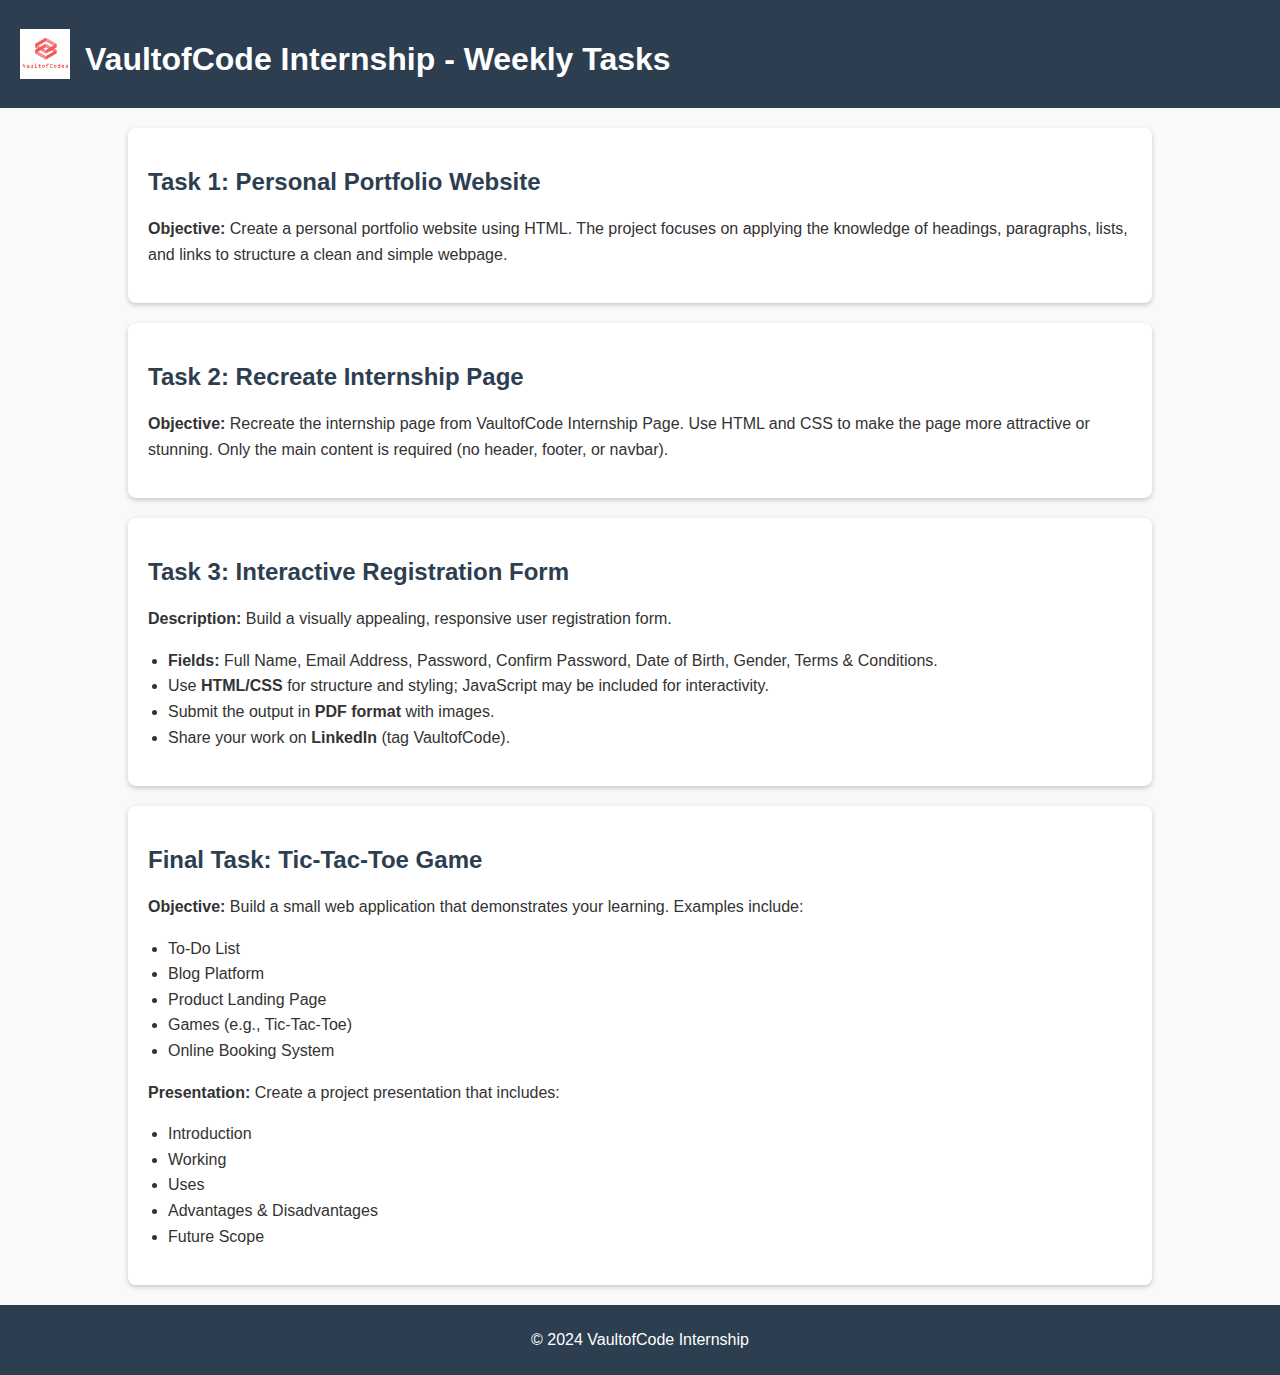
<file: index.html>
<!DOCTYPE html>
<html lang="en">
<head>
    <meta charset="UTF-8">
    <meta name="viewport" content="width=device-width, initial-scale=1.0">
    <title>VaultofCode Internship Tasks</title>
    <link rel="icon" href="./vaultofcode.webp" type="image">
    <link rel="stylesheet" href="styles.css">
</head>
<body>
    <!-- Header -->
    <header>
        <img src="./vaultofcode.webp" alt="logo">
        <h1>VaultofCode Internship - Weekly Tasks</h1>
    </header>

    <!-- Main Content -->
    <section class="container">
        <article class="task">
            <h2 id="task1"><a href="./WEEK 1/week1.html">Task 1: Personal Portfolio Website</a></h2>
            <p>
                <strong>Objective:</strong> Create a personal portfolio website using HTML. The project focuses on applying the knowledge of headings, paragraphs, lists, and links to structure a clean and simple webpage.
            </p>
        </article>

        <article class="task">
            <h2 id="task2"><a href="./WEEK 2/week2.html">Task 2: Recreate Internship Page</a></h2>
            <p>
                <strong>Objective:</strong> Recreate the internship page from VaultofCode Internship Page.
                Use HTML and CSS to make the page more attractive or stunning. Only the main content is required (no header, footer, or navbar). 
            </p>
        </article>

        <article class="task">
            <h2 id="task3"><a href="./WEEK 3(mini project)/form/registration.html">Task 3: Interactive Registration Form</a></h2>
            <p>
                <strong>Description:</strong> Build a visually appealing, responsive user registration form.
            </p>
            <ul>
                <li><strong>Fields:</strong> Full Name, Email Address, Password, Confirm Password, Date of Birth, Gender, Terms & Conditions.</li>
                <li>Use <strong>HTML/CSS</strong> for structure and styling; JavaScript may be included for interactivity.</li>
                <li>Submit the output in <strong>PDF format</strong> with images.</li>
                <li>Share your work on <strong>LinkedIn</strong> (tag VaultofCode).</li>
            </ul>
        </article>

        <article class="task">
            <h2 id="task4"><a href="./WEEK 4(major project)/tictactoe/week4.html">Final Task: Tic-Tac-Toe Game</a></h2>
            <p>
                <strong>Objective:</strong> Build a small web application that demonstrates your learning. Examples include:
            </p>
            <ul>
                <li>To-Do List</li>
                <li>Blog Platform</li>
                <li>Product Landing Page</li>
                <li>Games (e.g., Tic-Tac-Toe)</li>
                <li>Online Booking System</li>
            </ul>
            <p>
                <strong><a class="presentation" href="./WEEK 4(major project)/Tic-Tac-Toe-Web-Game-An-Overview.pptx">Presentation</a>:</strong> Create a project presentation that includes:
                <ul>
                    <li>Introduction</li>
                    <li>Working</li>
                    <li>Uses</li>
                    <li>Advantages & Disadvantages</li>
                    <li>Future Scope</li>
                </ul>
            </p>
        </article>
    </section>

    <!-- Footer -->
    <footer>
        <p>© 2024 VaultofCode Internship</p>
    </footer>
</body>
</html>
</file>
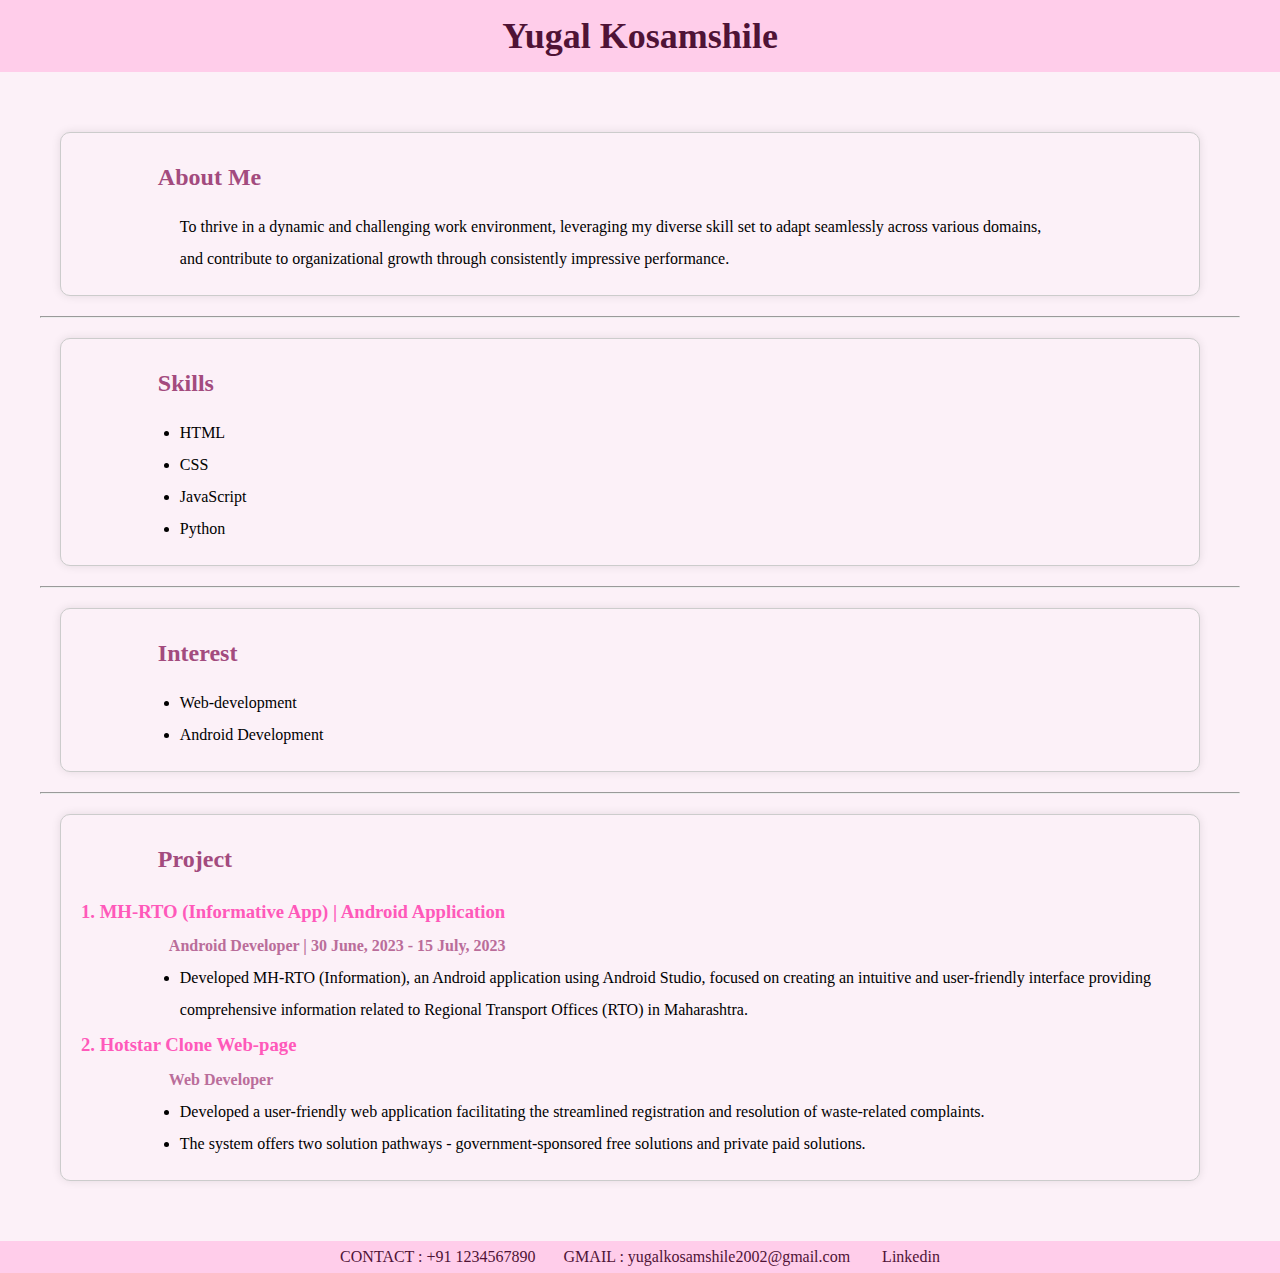
<file: WEEK 1/week1.html>
<!DOCTYPE html>
<html lang="en">

<head>
    <meta charset="UTF-8">
    <meta name="viewport" content="width=device-width, initial-scale=1.0">
    <title>Yugal Kosamshile - Portfolio</title>
    <link rel="stylesheet" href="./style.css">
</head>

<body>
    <header>
        <h1>Yugal Kosamshile</h1>
        <div><a href=""></a></div>
    </header>
    <main>

        <section id="about">
            <h2>About Me</h2>
            <p>To thrive in a
                dynamic and challenging work environment, leveraging my diverse skill set to adapt seamlessly
                across various domains, and contribute to organizational growth through consistently
                impressive performance.
            </p>
        </section>
        <hr>
        <section id="skills">
            <h2>Skills</h2>
            <ul>
                <li>HTML</li>
                <li>CSS</li>
                <li>JavaScript</li>
                <li>Python</li>
            </ul>
        </section>
        <hr>
        <section>
            <h2>Interest</h2>
            <ul>
                <li>Web-development</li>
                <li>Android Development</li>
            </ul>
        </section>
        <hr>
        
        <section id="project">
            <h2>Project</h2>
            <h3>
                <a href="https://github.com/Yugal-kosamshile/RTO-Application"> 1. MH-RTO (Informative App) | Android Application</a>
               </li>
            </h3>
            <h4>Android Developer | 30 June, 2023 - 15 July, 2023</h4>

            <ul>
                <li>Developed MH-RTO (Information), an Android application using Android Studio, focused
                    on creating an intuitive and user-friendly interface providing comprehensive information
                    related to Regional Transport Offices (RTO) in Maharashtra.</li>
            </ul>
            <h3>
                <a href="https://github.com/Yugal-kosamshile/Hotstar_Clone_Website">2. Hotstar Clone Web-page</a>
            </h3>
            <h4>Web Developer</h4>
            <ul>
                <li>Developed a user-friendly web application facilitating the streamlined registration and
                    resolution of waste-related complaints.</li>
                <li>The system offers two solution pathways -
                    government-sponsored free solutions and private paid solutions.
                </li>
        </section>
    </main>

    <footer>
        <p>CONTACT : +91 1234567890 &emsp;&nbsp; GMAIL : yugalkosamshile2002@gmail.com
            &emsp; &nbsp; <a style="color: #4f1336;" href="https://www.linkedin.com/in/yugal-kosamshile-29a03a2">
               Linkedin</a>
        </p>
    </footer>

</body>

</html>
</file>
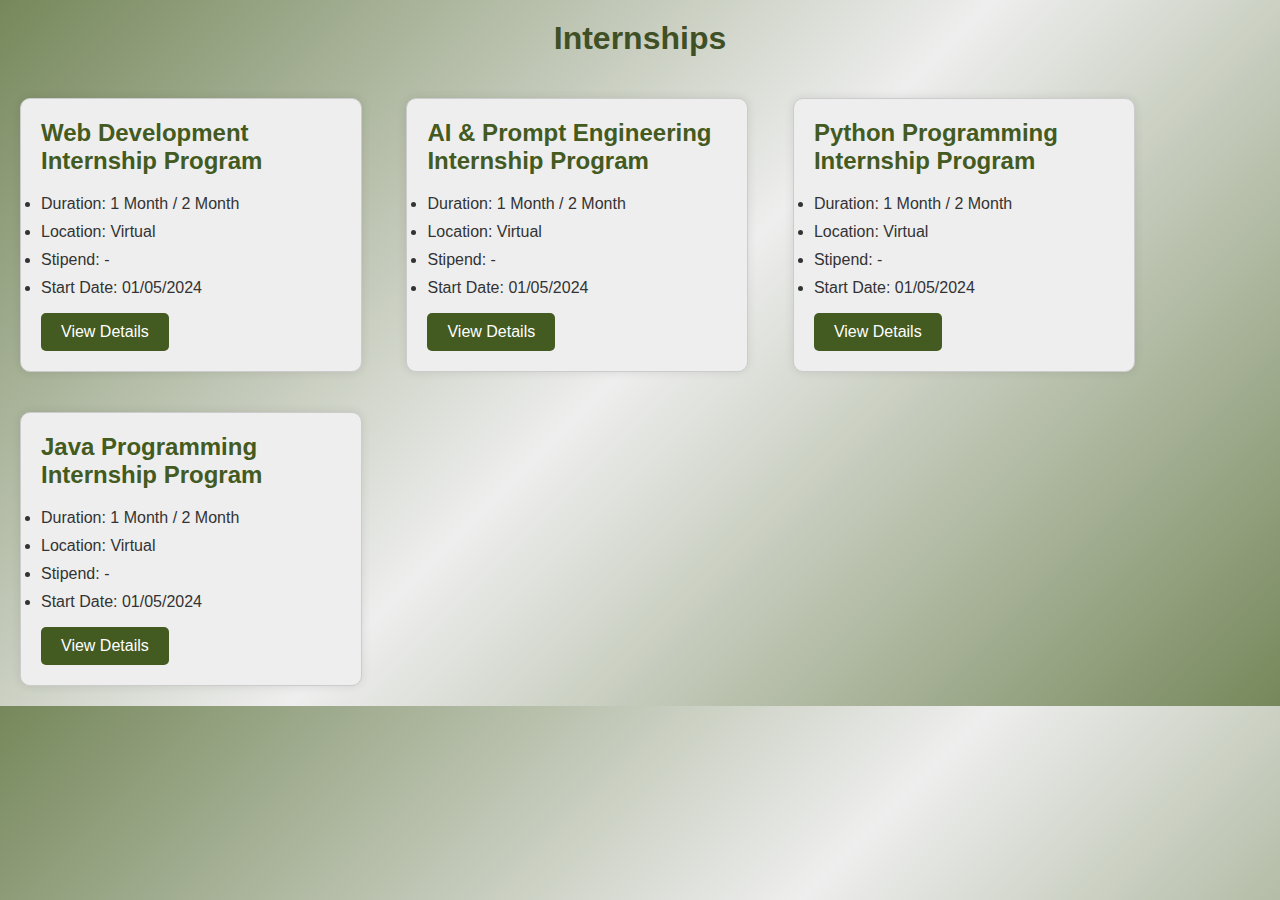
<file: WEEK 2/week2.html>
<!DOCTYPE html>
<html lang="en">
<head>
    <meta charset="UTF-8">
    <meta name="viewport" content="width=device-width, initial-scale=1.0">
    <title>Internships</title>
    <link rel="stylesheet" href="style.css">
</head>
<body>
    <h1>Internships</h1>
    <div class="internship">
        <h2>Web Development Internship Program</h2>
        <ul>
            <li>Duration: 1 Month / 2 Month</li>
            <li>Location: Virtual</li>
            <li>Stipend: -</li>
            <li>Start Date: 01/05/2024</li>
        </ul>
        <a href="https://www.vaultofcodes.in/courses/474992" class="btn">View Details</a>
    </div>
    <div class="internship">
        <h2>AI & Prompt Engineering Internship Program</h2>
        <ul>
            <li>Duration: 1 Month / 2 Month</li>
            <li>Location: Virtual</li>
            <li>Stipend: -</li>
            <li>Start Date: 01/05/2024</li>
        </ul>
        <a href="https://www.vaultofcodes.in/courses/475003" class="btn">View Details</a>
    </div>
    <div class="internship">
        <h2>Python Programming Internship Program</h2>
        <ul>
            <li>Duration: 1 Month / 2 Month</li>
            <li>Location: Virtual</li>
            <li>Stipend: -</li>
            <li>Start Date: 01/05/2024</li>
        </ul>
        <a href="https://www.vaultofcodes.in/courses/474994" class="btn">View Details</a>
    </div>
    <div class="internship">
        <h2>Java Programming Internship Program</h2>
        <ul>
            <li>Duration: 1 Month / 2 Month</li>
            <li>Location: Virtual</li>
            <li>Stipend: -</li>
            <li>Start Date: 01/05/2024</li>
        </ul>
        <a href="https://www.vaultofcodes.in/courses/474999" class="btn">View Details</a>
    </div>
</body>
</html>
</file>
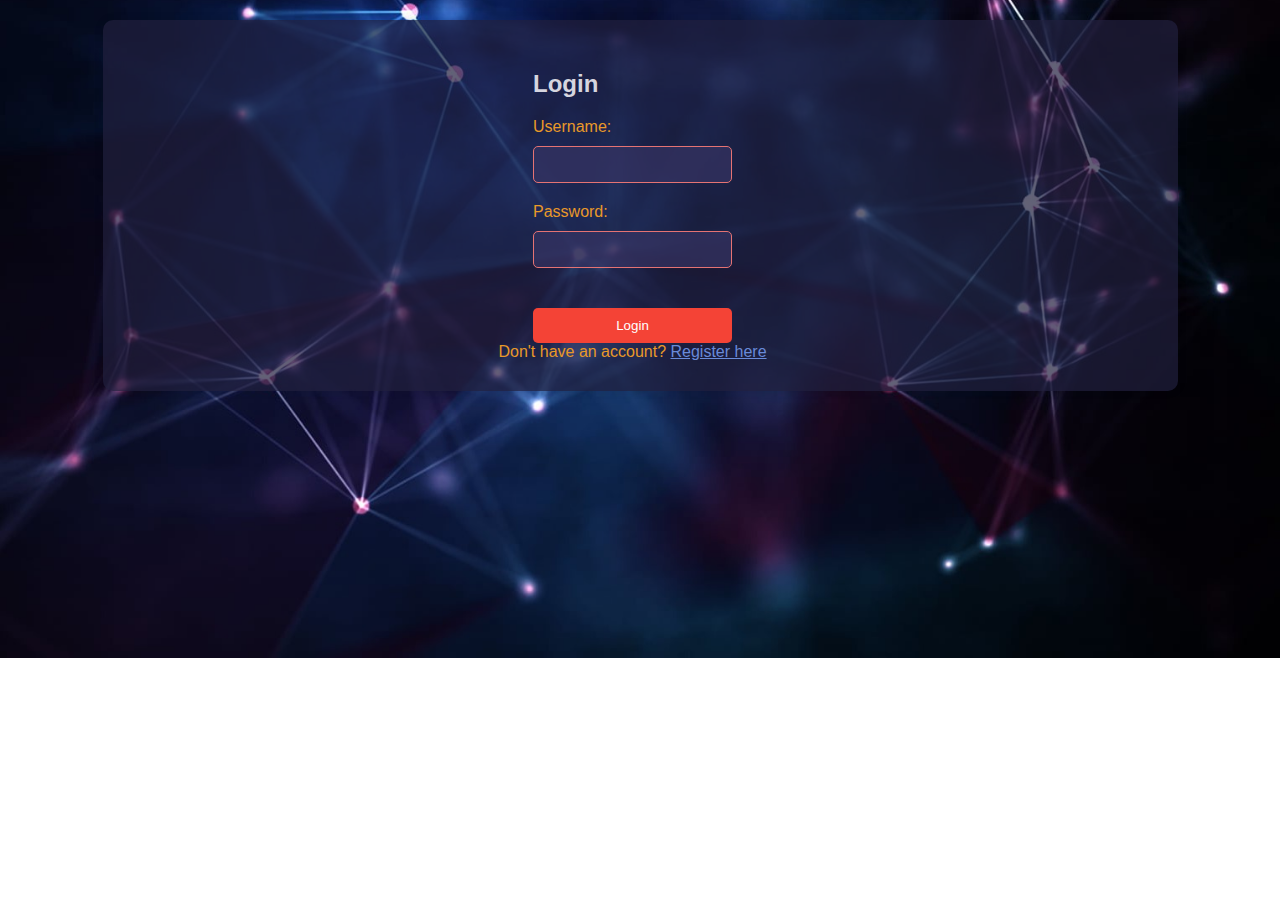
<file: WEEK 3(mini project)/form/login.html>
<!DOCTYPE html>
<html lang="en">
<head>
  <meta charset="UTF-8">
  <meta name="viewport" content="width=device-width, initial-scale=1.0">
  <title>Login Page</title>
  <link rel="stylesheet" href="styles.css">
  <style>
  .signup-link{
    color: #e99929;
  }
  a{
      color: #698ad9;
    }
  </style>
</head>
<body>
  <div class="container">
    <form class="login-form" action="login.php" method="POST">
      <h2>Login</h2>
      <div class="form-group">
        <label for="username">Username:</label>
        <input type="text" id="username" name="username" required>
      </div>
      <div class="form-group">
        <label for="password">Password:</label>
        <input type="password" id="password" name="password" required>
      </div>
      <button type="submit">Login</button>
    </form>
    <div class="signup-link">
      Don't have an account? <a href="registration.html">Register here</a>
    </div>
  </div>
</body>
</html>
</file>
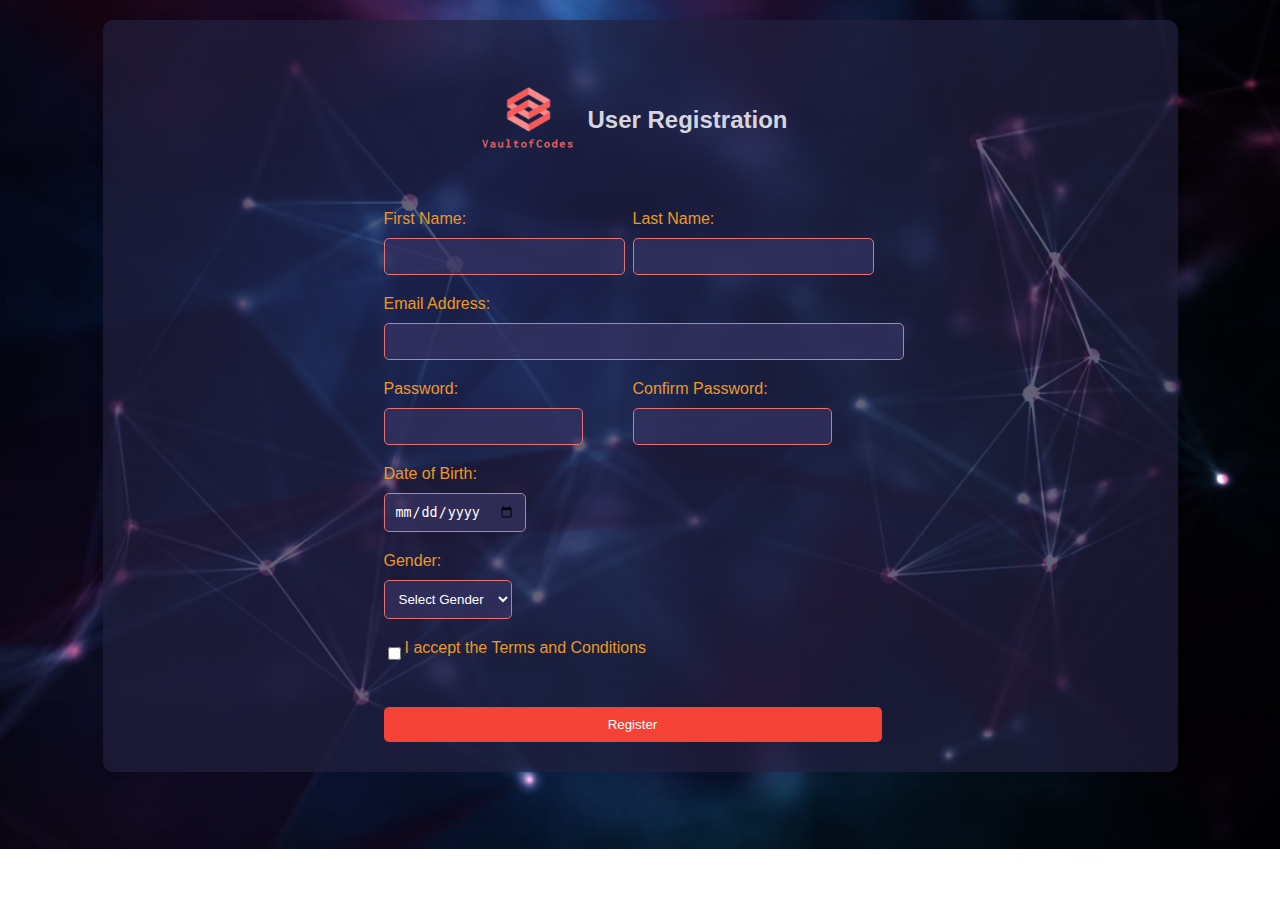
<file: WEEK 3(mini project)/form/registration.html>
<!DOCTYPE html>
<html lang="en">
<head>
    <meta charset="UTF-8">
    <meta name="viewport" content="width=device-width, initial-scale=1.0">
    <title>User Registration Form</title>
    <link rel="stylesheet" href="styles.css">
</head>
<body>
    <div class="container">
        <h2><img src="logo.png" alt="Logo" class="logo"> User Registration</h2>
        <form id="registrationForm" action="#" method="post">
            <div class="form-group">
                <div class="name-group">
                    <div>
                        <label for="firstName">First Name:</label>
                        <input type="text" id="firstName" name="firstName" required>
                    </div>
                    <div>
                        <label for="lastName">Last Name:</label>
                        <input type="text" id="lastName" name="lastName" required>
                    </div>
                </div>
            </div>
            <div class="form-group">
                <label for="email">Email Address:</label>
                <input type="email" id="email" name="email" required>
            </div>
            <div class="form-group">
                <div class="password-group">
                    <div>
                        <label for="password">Password:</label>
                        <input type="password" id="password" name="password" required>
                    </div>
                    <div>
                        <label for="confirmPassword">Confirm Password:</label>
                        <input type="password" id="confirmPassword" name="confirmPassword" required>
                    </div>
                </div>
            </div>
            <div class="form-group">
                <label for="dob">Date of Birth:</label>
                <input type="date" id="dob" name="dob" required>
            </div>
            <div class="form-group">
                <label for="gender">Gender:</label>
                <select id="gender" name="gender" required>
                    <option value="">Select Gender</option>
                    <option value="male">Male</option>
                    <option value="female">Female</option>
                    <option value="other">Other</option>
                </select>
            </div>
            <div class="form-group checkbox-group">
                <input type="checkbox" id="terms" name="terms" required>
                <label for="terms">I accept the Terms and Conditions</label>
            </div>
            <button type="submit" id="submitBtn">Register</button>
        </form>
        <script>
            document.getElementById("registrationForm").addEventListener("submit", function (event) {
                event.preventDefault(); 
                window.location.href = "success.html";
            });
        </script>
</body>
</html>
</file>
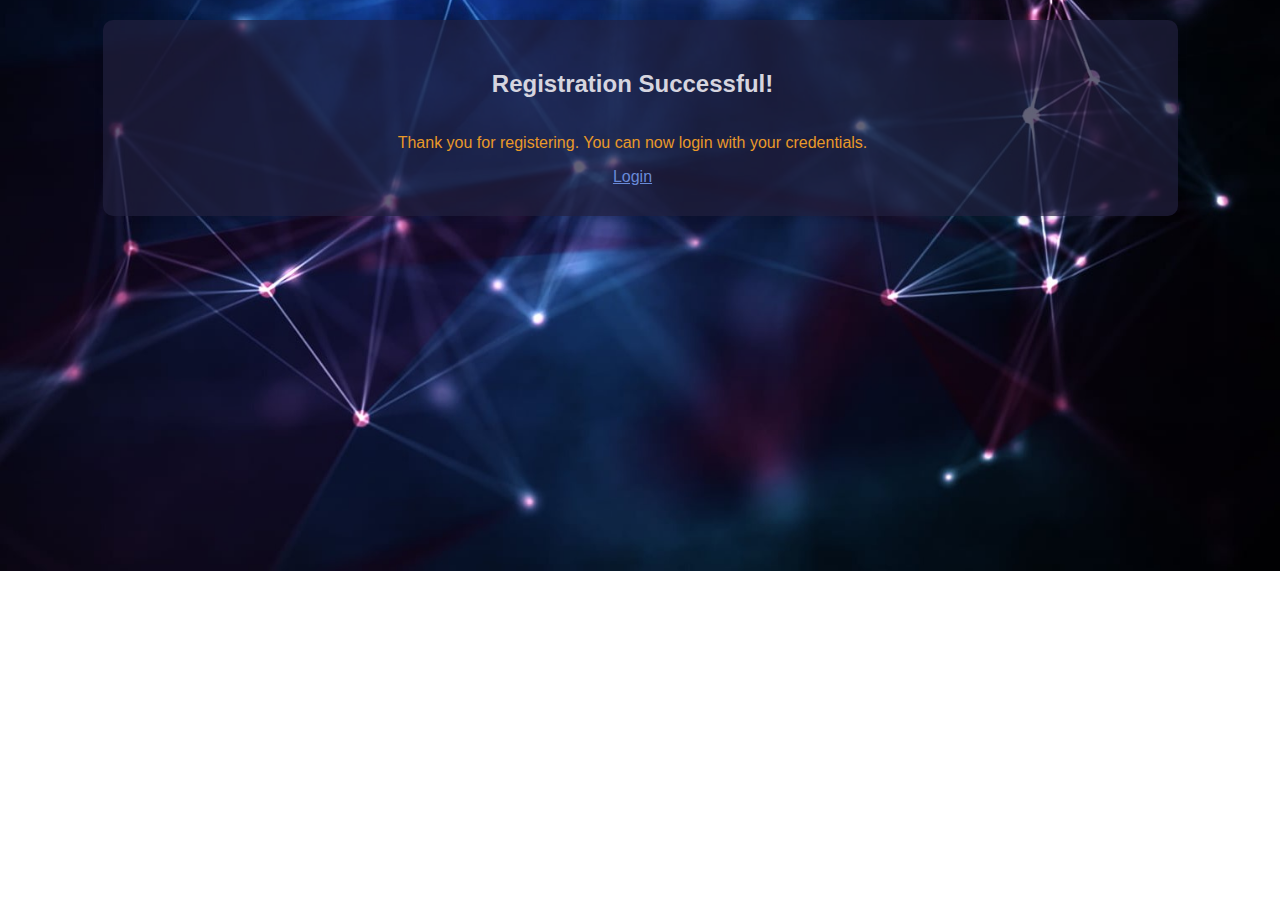
<file: WEEK 3(mini project)/form/success.html>
<!DOCTYPE html>
<html lang="en">
<head>
  <meta charset="UTF-8">
  <meta name="viewport" content="width=device-width, initial-scale=1.0">
  <title>Registration Successful</title>
  <link rel="stylesheet" href="styles.css">
  <style>
    p{
      color: #e99929;
    }
    
    a{
      color: #698ad9;
    }
  
  </style>
</head>
<body>
  <div class="container">
    <h2>Registration Successful!</h2>
    <p>Thank you for registering. You can now login with your credentials.</p>
    <a href="login.html">Login</a>
  </div>
</body>
</html>
</file>
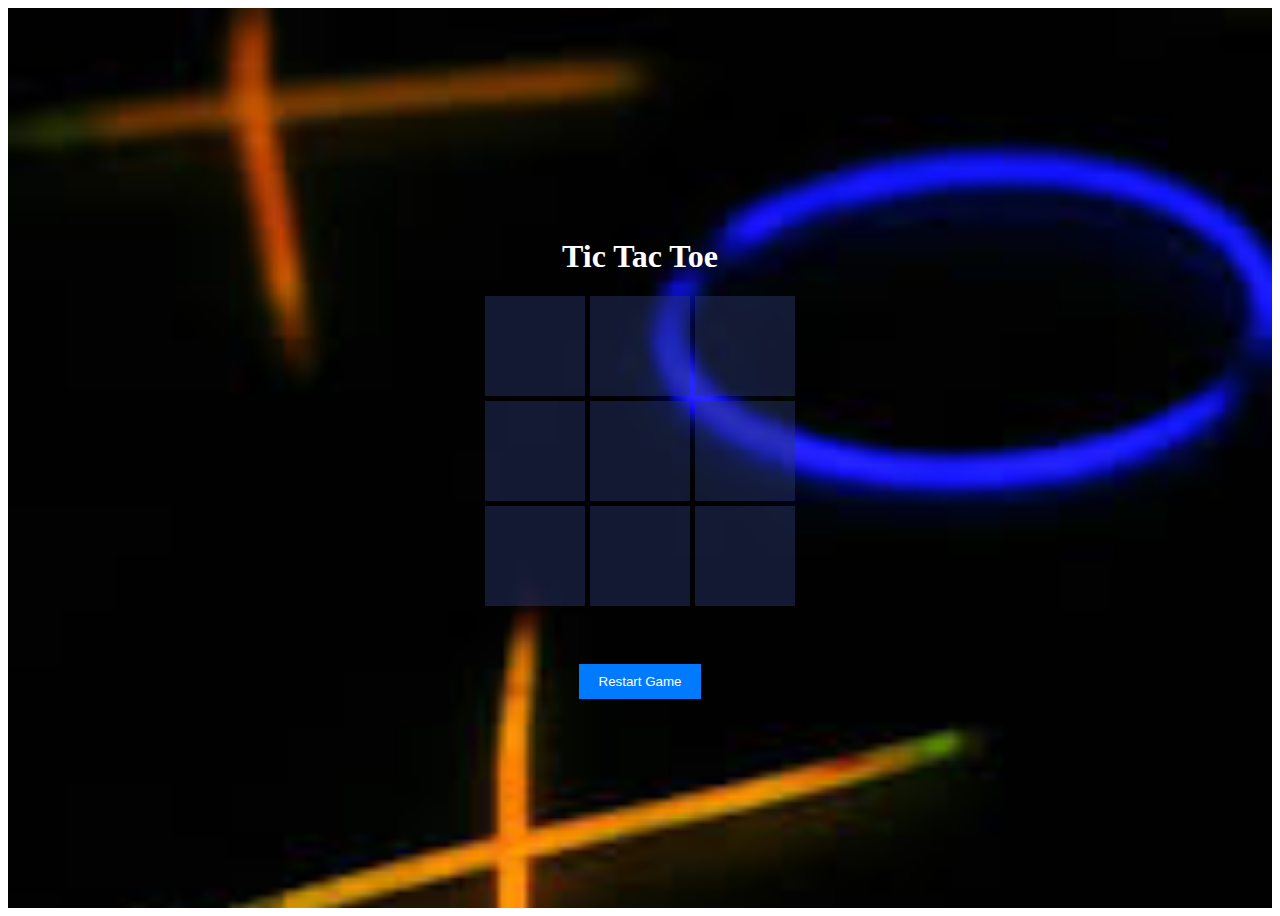
<file: WEEK 4(major project)/tictactoe/week4.html>
<!DOCTYPE html>
<html lang="en">

<head>
  <meta charset="UTF-8">
  <meta name="viewport" content="width=device-width, initial-scale=1.0">
  <title>Tic Tac Toe</title>
  <link rel="stylesheet" href="styles.css">
</head>

<body>
  <div class="container">
    <h1>Tic Tac Toe</h1>
    <div id="gameBoard" class="game-board">
      <div class="cell" data-cell-index="0"></div>
      <div class="cell" data-cell-index="1"></div>
      <div class="cell" data-cell-index="2"></div>
      <div class="cell" data-cell-index="3"></div>
      <div class="cell" data-cell-index="4"></div>
      <div class="cell" data-cell-index="5"></div>
      <div class="cell" data-cell-index="6"></div>
      <div class="cell" data-cell-index="7"></div>
      <div class="cell" data-cell-index="8"></div>
    </div>
    <p id="gameStatus" class="game-status"></p>
    <button id="restartBtn" class="restart-btn">Restart Game</button>
  </div>
  <script src="script.js"></script>
</body>

</html>
</file>
<file: WEEK 1/style.css>
*{
    margin: 0;
    padding: 0;
    box-sizing: border-box;

}
body{
    font-family: 'Times New Roman', Times, serif;
    line-height: 2.0;
   background-color: #fcf1f8;
    color: black;
    margin: 0px;

}
header{
    background-color: #FFCDEA;
    margin: 0;
    color: #4f1336;
    text-align: center;
}
header h1{
    font-size: 36px;
}
main{
    margin: 20px;
    padding: 20px;
    background-image:url(https://images.unsplash.com/photo-1579547621115-c3a18faa2980?w=400&auto=format&fit=crop&q=60&ixlib=rb-4.0.3&ixid=M3wxMjA3fDB8MHxzZWFyY2h8MTE2fHxwb3J0Zm9saW8lMjBiYWNrZ3JvdW5kfGVufDB8fDB8fHww);
    background-position: center center;
    background-repeat: no-repeat; 
    background-attachment: fixed;
    background-size: cover;
    border-radius: 130px;
    box-shadow:0 2px 5px rgba(0,0,0,0,1);
}
#about p{
    width: 80%;
    margin-left: 9%;
}
li{
    margin-left: 9%;
}
section{
    margin-bottom: 30px;
    display: inline-block;
    vertical-align: top;
    border: 1px solid #ccc;
    border-radius: 10px;
    margin: 20px;
    padding: 20px;
    background-color: #fcf1f8; 
    width: 95%;
    box-shadow: 0 0 10px rgba(0, 0, 0, 0.1); 
    
}

section h2{
    font-size: 24px;
    margin-bottom: 10px;
    
}
a{
    color: #ff59ba;
    text-decoration: none;
}
h2{
    margin-left: 7%;
    color: #a34b7e;
}
h4{
    margin-left: 8%;
    color: #ba6d9a;
}
footer{
        background-color:#FFCDEA ;
        margin: 0;
        color: #4f1336;
        text-align: center;
}
</file>
<file: WEEK 2/style.css>
body {
    font-family: Arial, sans-serif;
    margin: 0;
    padding: 0;
    background: linear-gradient(135deg, #76885B, #EEEEEE, #76885B); /* Gradient background */
}

h1 {
    text-align: center;
    margin-top: 20px;
    color: #3f5026; /* Olive green color */
}

.internship {
    display: inline-block;
    vertical-align: top;
    border: 1px solid #ccc;
    border-radius: 10px;
    margin: 20px;
    padding: 20px;
    background-color: #EEEEEE; /* Box background color */
    max-width: 300px;
    box-shadow: 0 0 10px rgba(0, 0, 0, 0.1); /* Box shadow */
    transition: all 0.3s ease;
}

.internship:hover {
    transform: translateY(-5px); /* Hover effect */
}

.internship h2 {
    margin-top: 0;
    color: #435a21; /* Olive green color */
}

.internship ul {
    list-style: none;
    padding: 0;
}

.internship li {
    margin-bottom: 10px;
    color: #333; /* Dark gray color */
    list-style-type: disc; /* Use circle bullets */
}

.btn {
    padding: 10px 20px;
    background-color: #435a21; /* Olive green color */
    color: #fff;
    border: none;
    border-radius: 5px;
    cursor: pointer;
    transition: background-color 0.3s ease;
    text-decoration: none; /* Remove underline */
    display: inline-block; /* Ensure proper display */
}

.btn:hover {
    background-color: #577047; /* Darker olive green color on hover */
}
</file>
<file: WEEK 3(mini project)/form/styles.css>
body {
    font-family: Arial, sans-serif;
    background-image: url('bc.jpg');
    background-size: cover; 
    background-repeat: no-repeat; 
    background-position: center; 
}
.container {
    max-width: 1000px;
    margin: 20px auto;
    padding: 30px;
    padding-right: 45px;
    background: rgba(33, 31, 61, 0.7); 
    border-radius: 10px;
    box-shadow: 0 0 10px rgba(0, 0, 0, 0.1);
    display: flex;
    flex-direction: column;
    align-items: center;
}
h2 {
    text-align: center;
    color: #d6d5df;
    display: flex;
    align-items: center;
}
.logo {
    width: 100px;
    margin-right: 10px;
}
.form-group {
    margin-bottom: 20px;
    margin-top: 20px;
}
.name-group {
    display: flex;
    justify-content: space-between;
}
.name-group > div {
    flex: 1;
    margin-right: 40px; 
}
.password-group {
    display: flex;
    justify-content: space-between;
}
.password-group > div {
    flex: 1;
    margin-right: 40px;
}
.name-group label,
.password-group label,
.form-group label {
    display: block;
    margin-bottom: 10px; 
    color: #e99929; 
}
.checkbox-group {
    display: flex;
    align-items: center;
}
.checkbox-group label {
    margin-right: 10px;
}
.checkbox-group input[type="checkbox"] {
    margin-right: 4px;
}
.form-group input[type="text"],
.form-group input[type="password"],
.form-group input[type="date"],
.form-group select {
    width: cal(100%-2px);
    padding: 10px;
    border: 1px solid #E57373; 
    border-radius: 5px;
    background: rgba(54, 51, 99, 0.7);
    color: white;
}
.form-group input[type="email"]{
    width: 100%;
    padding: 10px;
    border: 1px solid #E57373; 
    border-radius: 5px;
    background: rgba(54, 51, 99, 0.7);
    color: white;
}
.name-group input[type="text"] {
    width: 100%;
    padding-right: 20px;
    border: 1px solid #E57373;
    border-radius: 5px;
    background: rgba(54, 51, 99, 0.7);
    color: white;
}
button {
    width: 100%;
    padding: 10px;
    background-color: #F44336; 
    color: #FFF;
    border: none;
    border-radius: 5px;
    cursor: pointer;
    margin-top: 20px;
}
button:hover {
    background-color: #D32F2F; 
}
.hidden {
    display: none;
}
#successMessage {
    position: fixed;
    top: 50%;
    left: 50%;
    transform: translate(-50%, -50%);
    background-color: #60da3e;
    padding: 20px;
    border-radius: 10px;
    box-shadow: 0 0 10px rgba(0, 0, 0, 0.2);
    z-index: 999;
    display: none;
}
</file>
<file: WEEK 4(major project)/tictactoe/styles.css>
.container {
    background-image: url("bc.jpeg"); /* Set background image */
    background-size: cover; /* Cover the entire container */
    background-position: center; /* Center the background image */
    height: 100vh; 
    display: flex; 
    flex-direction: column; 
    justify-content: center; 
    align-items: center; 
    color: #fff;
  }
   
  .game-board {
    display: grid;
    grid-template-columns: repeat(3, 100px);
    grid-gap: 5px;
    margin-bottom: 10px;
  }
  
  .cell {
    width: 100px;
    height: 100px;
    background-color: #29366f75;
    display: flex;
    align-items: center;
    justify-content: center;
    font-size: 2em;
    cursor: pointer;
  }
  
  .cell:hover {
    background-color: #6666ac;
  }
  
  .game-status {
    font-size: 1.5em;
  }
  
  .restart-btn {
    padding: 10px 20px;
    background-color: #007bff;
    color: #fff;
    border: none;
    cursor: pointer;
  }
  
  .restart-btn:hover {
    background-color: #0056b3;
  }
</file>
<file: styles.css>
/* General Reset */
body {
    font-family: 'Arial', sans-serif;
    margin: 0;
    padding: 0;
    background-color: #f9f9f9;
    color: #333;
}

/* Header Section */
header h1 {
    margin-bottom: 10px;
}
/* Header Section */
header {
    display: flex;
    align-items: center;  
    background-color: #2c3e50;
    color: white;
    padding: 20px;
    text-align: center;
}

header img {
    width: 50px; 
    margin-right: 15px; 
}

header nav ul {
    list-style: none;
    padding: 0;
}

header nav ul li {
    display: inline;
    margin-right: 15px;
}

header nav ul li a {
    color: #ecf0f1;
    text-decoration: none;
    font-size: 1rem;
}

header nav ul li a:hover {
    text-decoration: underline;
}

/* Main Content */
.container {
    width: 80%;
    margin: 20px auto;
    display: flex;
    flex-direction: column;
    gap: 20px;
}

.task {
    background-color: white;
    padding: 20px;
    border-radius: 8px;
    box-shadow: 0 2px 5px rgba(0, 0, 0, 0.2);
}

.task h2 a {
    text-decoration: none;
    color: #2c3e50;
}

.task h2 a:hover {
    text-decoration: underline;
    color: #2980b9;
}

.task p, .task ul {
    font-size: 1rem;
    line-height: 1.6;
}

.task ul {
    padding-left: 20px;
}
.presentation{
    color: #333;
    text-decoration: none;
}
.presentation:hover{
    text-decoration: underline;
    color: #2980b9;
}

/* Footer */
footer {
    background-color: #2c3e50;
    color: white;
    text-align: center;
    padding: 10px 0;
}
</file>
